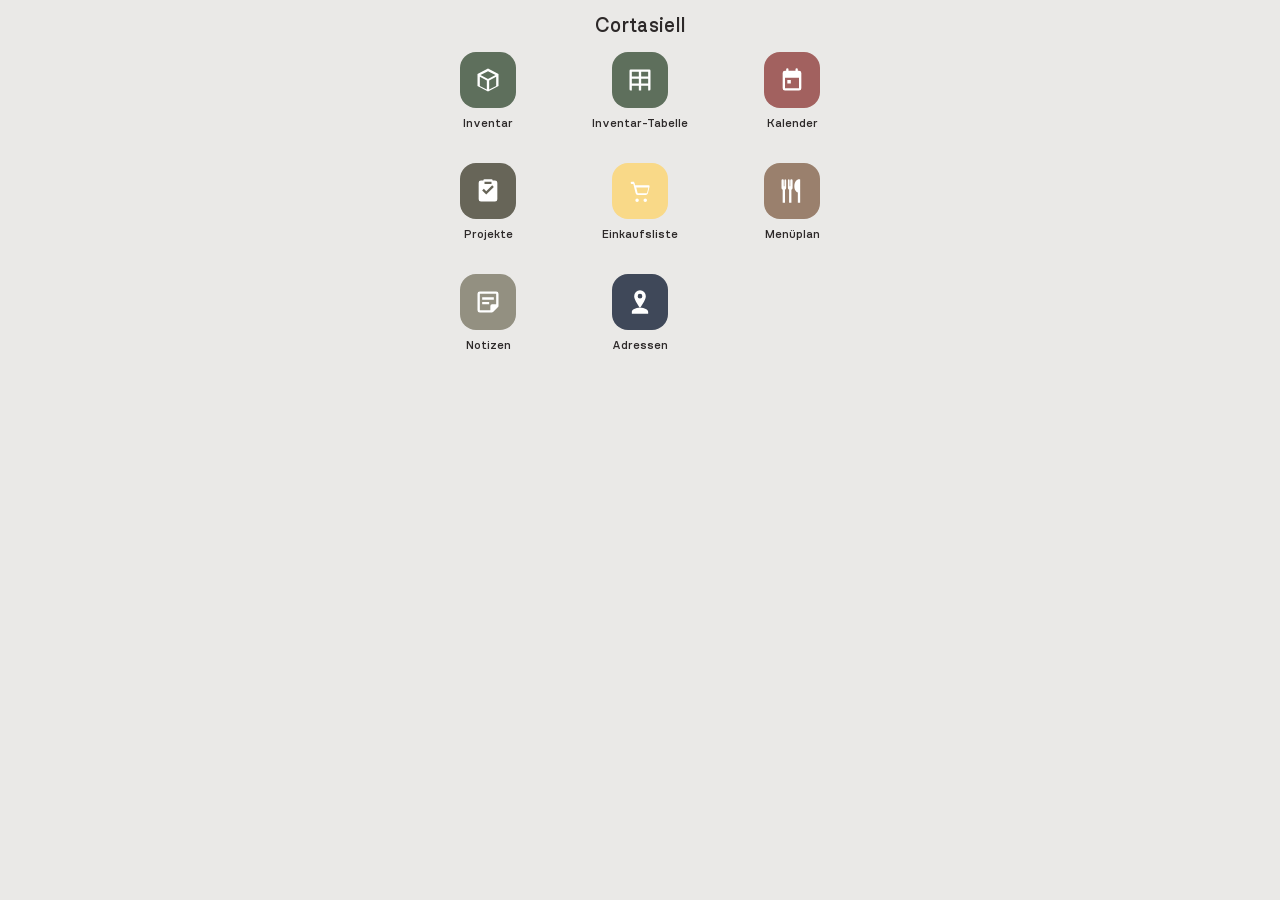
<file: index.html>
<!DOCTYPE html>
<html>
<head>
    <meta charset="UTF-8">
    <meta name="viewport" content="width=device-width, initial-scale=1.0">

    <title>Cortasiell-App</title>

    <link rel="stylesheet" href="shared/theme.css">
    <link rel="stylesheet" href="style.css">
    <link rel="manifest" href="manifest.json">

    <link rel="icon" href="shared/icons/icon-192.png">
    <link rel="apple-touch-icon" href="shared/icons/icon-192.png">
    <meta name="theme-color" content="#12354e">
    <meta name="apple-mobile-web-app-capable" content="yes">
    <meta name="apple-mobile-web-app-title" content="Cortasiell">
</head>

<body>

    <header class="topbar">
        <h1>Cortasiell</h1>
    </header>

    <main>

        <div class="tile-grid">

            <a class="tile" href="./inventar/" title="Vorräte und Einrichtung erfassen">
                <span class="tile-icon" style="background:var(--akzent-inventar)">
                    <svg viewBox="0 0 24 24" width="28" height="28" fill="currentColor">
                        <path d="M12 2.2 3 6.8v10.4l9 4.6 9-4.6V6.8L12 2.2Zm0 2.24 6.46 3.3L12 11.04 5.54 7.74 12 4.44ZM5 9.3l6 3.06v7.86L5 17.16V9.3Zm8 10.92v-7.86l6-3.06v7.86l-6 3.06Z"/>
                    </svg>
                </span>
                <span class="tile-label">Inventar</span>
            </a>

            <a class="tile" href="https://docs.google.com/spreadsheets/d/1quUTPga4PCQjNZEHI-0A9TblDgEmisRSYCHnADz5QTo/edit?gid=0#gid=0" target="_blank" rel="noopener" title="Inventar-Tabelle in Google Sheets öffnen">
                <span class="tile-icon" style="background:var(--akzent-inventar)">
                    <svg viewBox="0 0 24 24" width="28" height="28" fill="currentColor">
                        <path d="M4 3a1 1 0 0 0-1 1v16a1 1 0 0 0 1 1h16a1 1 0 0 0 1-1V4a1 1 0 0 0-1-1H4Zm1 2h6v4H5V5Zm8 0h6v4h-6V5ZM5 11h6v4H5v-4Zm8 0h6v4h-6v-4ZM5 17h6v4H5v-4Zm8 0h6v4h-6v-4Z"/>
                    </svg>
                </span>
                <span class="tile-label">Inventar-Tabelle</span>
            </a>

            <a class="tile" href="./kalender/" title="Ferien und Aktivitäten eintragen">
                <span class="tile-icon" style="background:var(--akzent-kalender)">
                    <svg viewBox="0 0 24 24" width="28" height="28" fill="currentColor">
                        <path d="M8 2a1 1 0 0 1 1 1v1h6V3a1 1 0 1 1 2 0v1h1a2 2 0 0 1 2 2v13a2 2 0 0 1-2 2H6a2 2 0 0 1-2-2V6a2 2 0 0 1 2-2h1V3a1 1 0 0 1 1-1ZM6 10v9h12v-9H6Zm2 2h3v3H8v-3Z"/>
                    </svg>
                </span>
                <span class="tile-label">Kalender</span>
            </a>

            <a class="tile" href="./projekte/" title="Projekte planen und verfolgen">
                <span class="tile-icon" style="background:var(--akzent-reserve)">
                    <svg viewBox="0 0 24 24" width="28" height="28" fill="currentColor">
                        <path d="M9 2a1 1 0 0 0-1 1H6a2 2 0 0 0-2 2v14a2 2 0 0 0 2 2h12a2 2 0 0 0 2-2V5a2 2 0 0 0-2-2h-2a1 1 0 0 0-1-1H9Zm0 2h6v2H9V4ZM7 11.5 8.4 10.1 10.5 12.2 15.6 7.1 17 8.5 10.5 15 7 11.5Z"/>
                    </svg>
                </span>
                <span class="tile-label">Projekte</span>
            </a>

            <a class="tile" href="./einkaufsliste/" title="Gemeinsame Einkaufsliste">
                <span class="tile-icon" style="background:var(--akzent-einkauf)">
                    <svg viewBox="0 0 24 24" width="28" height="28" fill="currentColor">
                        <path d="M7 4H5a1 1 0 0 0 0 2h1.28l.33 1.3 1.6 6.4A2 2 0 0 0 10.15 15.4h6.7a2 2 0 0 0 1.94-1.52l1.4-5.6A1 1 0 0 0 19.22 7H7.8l-.5-2H7Zm1.8 5h10.4l-1.2 4.9H10Zm.7 9.5a1.5 1.5 0 1 0 0 3 1.5 1.5 0 0 0 0-3Zm7 0a1.5 1.5 0 1 0 0 3 1.5 1.5 0 0 0 0-3Z"/>
                    </svg>
                </span>
                <span class="tile-label">Einkaufsliste</span>
            </a>

            <a class="tile" href="./menuplan/" title="Menüplan für die nächsten vier Wochen">
                <span class="tile-icon" style="background:var(--akzent-menueplan)">
                    <svg viewBox="0 0 24 24" width="28" height="28" fill="currentColor">
                        <path d="M6 2a1 1 0 0 1 1 1v6.5a1.5 1.5 0 0 1-1 1.41V22H4v-11.09A1.5 1.5 0 0 1 3 9.5V3a1 1 0 0 1 2 0v5h.5V3a1 1 0 0 1 1-1Zm3 0a1 1 0 0 1 1 1v5h.5V3a1 1 0 1 1 2 0v6.5a1.5 1.5 0 0 1-1 1.41V22H9.5v-11.09A1.5 1.5 0 0 1 8.5 9.5V3a1 1 0 0 1 .5-1Zm9 0c-1.66 0-4 2.24-4 6s2 5 3 5.3V22h2V2.06A1 1 0 0 0 18 2Z"/>
                    </svg>
                </span>
                <span class="tile-label">Menüplan</span>
            </a>

            <a class="tile" href="./notizen/" title="Notizen für alles, was sonst keinen Platz hat">
                <span class="tile-icon" style="background:var(--akzent-notizen)">
                    <svg viewBox="0 0 24 24" width="28" height="28" fill="currentColor">
                        <path d="M5 3a2 2 0 0 0-2 2v14a2 2 0 0 0 2 2h10.17a2 2 0 0 0 1.42-.59l3.83-3.82a2 2 0 0 0 .58-1.42V5a2 2 0 0 0-2-2H5Zm0 2h14v9h-3.5A1.5 1.5 0 0 0 14 15.5V19H5V5Zm2 3v2h10V8H7Zm0 4v2h6v-2H7Z"/>
                    </svg>
                </span>
                <span class="tile-label">Notizen</span>
            </a>

            <a class="tile" href="./adressen/" title="Adressen von Handwerkern, Nachbarn etc.">
                <span class="tile-icon" style="background:var(--akzent-adressen)">
                    <svg viewBox="0 0 24 24" width="28" height="28" fill="currentColor">
                        <path d="M12 2a5 5 0 0 1 5 5c0 3.5-5 10-5 10S7 10.5 7 7a5 5 0 0 1 5-5Zm0 3a2 2 0 1 0 0 4 2 2 0 0 0 0-4Zm-7 15.5c0-1.93 3.13-3.5 7-3.5s7 1.57 7 3.5V22H5v-1.5Z"/>
                    </svg>
                </span>
                <span class="tile-label">Adressen</span>
            </a>

        </div>

    </main>

    <script src="app.js"></script>

</body>
</html>
</file>
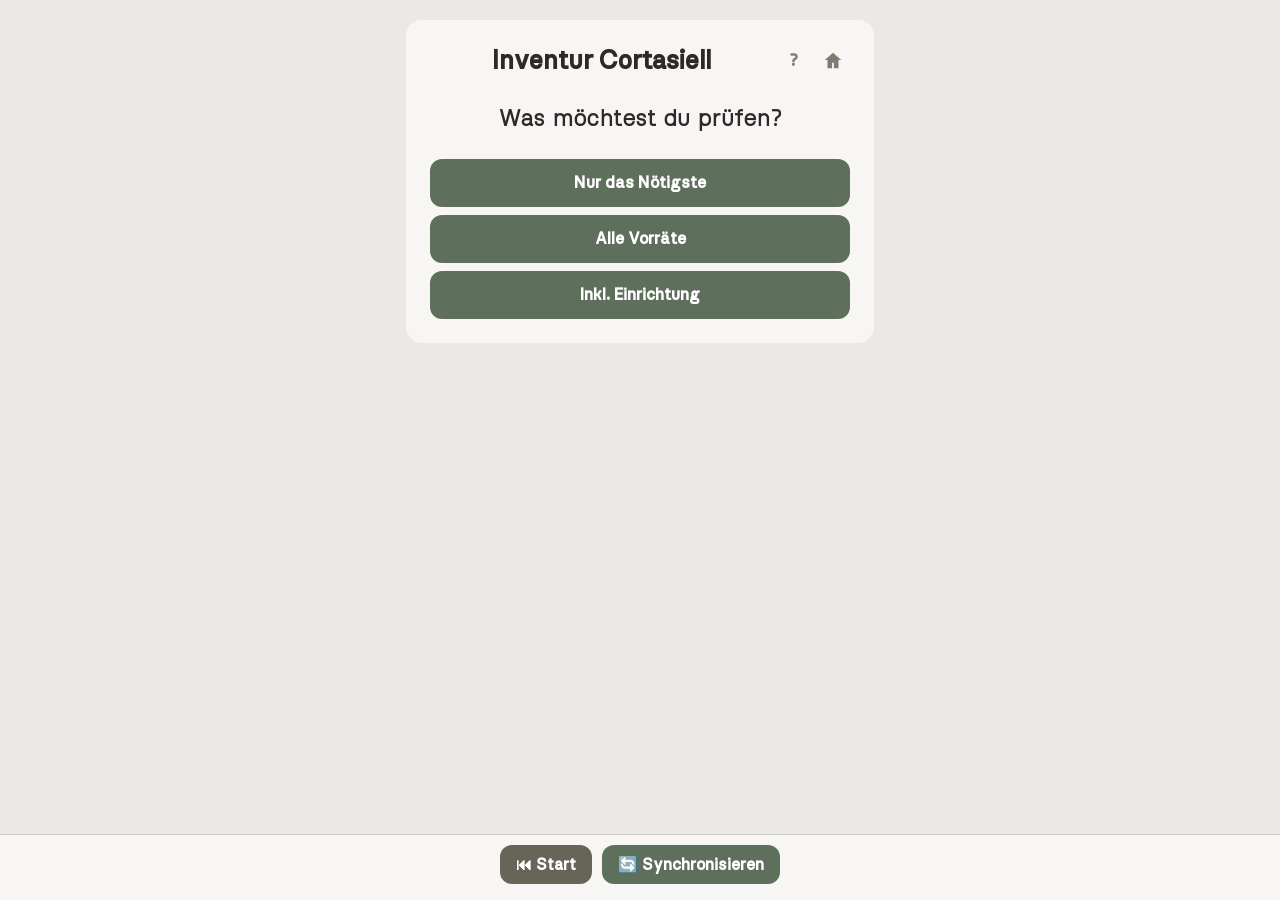
<file: inventar/index.html>
<!DOCTYPE html>
<html>
<head>
    <meta charset="UTF-8">
    <meta name="viewport" content="width=device-width, initial-scale=1.0">
    
    <title>Inventar Cortasiell</title>

    <link rel="stylesheet" href="../shared/theme.css">
    <link rel="stylesheet" href="style.css">
    <link rel="manifest" href="manifest.json">

    <link rel="icon" href="icons/icon-192.png">
    <link rel="apple-touch-icon" href="icons/icon-192.png">
    <meta name="theme-color" content="#819238">
    <meta name="apple-mobile-web-app-capable" content="yes">
    <meta name="apple-mobile-web-app-title" content="Cortasiell">
</head>

<body>

    <div class="container">

        <div class="kopfzeile">
            <h1>Inventur Cortasiell</h1>
            <button class="icon-btn" onclick="hilfeOeffnen()" aria-label="Hilfe" title="Hilfe">?</button>
            <a href="../" class="icon-btn" aria-label="Startseite" title="Startseite">
                <svg viewBox="0 0 24 24" width="22" height="22"><path d="M12 3l9 8h-3v9h-5v-6H11v6H6v-9H3z" fill="currentColor"/></svg>
            </a>
        </div>

        <div id="fortschritt"></div>

        <div id="ort"></div>

        <div id="frage"></div>

        <div id="resultat"></div>

    </div>

    <div id="sync-leiste">
        <div class="sync-buttons">
            <button onclick="geheZumStart()" class="start-button">⏮ Start</button>
            <button onclick="synchronisieren()">🔄 Synchronisieren</button>
        </div>
        <span id="syncStatus"></span>
    </div>

    <div id="hilfeOverlay" class="overlay hidden">
        <div class="sheet">
            <div class="sheet-head">
                <h2>Hilfe</h2>
                <button class="icon-btn" onclick="hilfeSchliessen()">✕</button>
            </div>
            <p>
                Umfang wählen, Fragen mit Ja/Nein bzw. Menge beantworten.
                "Neuer Eintrag" für spontane Ergänzungen. Läuft auch
                offline bzw. bei instabilem Internet – unten in der
                Leiste synchronisieren, sobald wieder online.
            </p>
        </div>
    </div>

    <script src="app.js"></script>

</body>
</html>
</file>
<file: shared/theme.css>
/* Zentrale Farbpalette der Cortasiell-App.
   Um die ganze App umzufärben: nur die vier --basis-*-Werte unten ändern,
   alle Helligkeitsstufen und Akzentfarben leiten sich automatisch daraus
   ab. Um zu ändern, welche Farbe zu welchem Bereich gehört: nur die
   --akzent-*-Zuweisungen tauschen. */

@font-face {
    font-family: "Nudica-Light";
    src:
        url("./fonts/nudica-light-webfont.woff2") format("woff2"),
        url("./fonts/nudica-light-webfont.woff") format("woff");
    font-weight: normal;
    font-style: normal;
}

@font-face {
    font-family: "Nudica-Medium";
    src:
        url("./fonts/nudica-medium-webfont.woff2") format("woff2"),
        url("./fonts/nudica-medium-webfont.woff") format("woff");
    font-weight: normal;
    font-style: normal;
}

:root {
    /* Basis-Palette – hier ändern, um die ganze App umzufärben.
       Aktuell orientiert an einer gedeckten/dezenten Farbkarte:
       Navy -> "Unendliches Tiefseeblau", Oliv -> "Ausgeglichenes
       Pinienrün", Rot -> "Englisches Rosenrot", Anthrazit ->
       "Klassisches Schiefergrau". */
    --basis-navy: #3f4859;
    --basis-oliv: #5e6f5c;
    --basis-rot: #a2615f;
    --basis-anthrazit: #676558;

    /* Je Basisfarbe drei zusätzliche Helligkeitsstufen, automatisch
       abgeleitet – ändern sich mit, wenn oben eine Basisfarbe geändert
       wird. */
    --navy: var(--basis-navy);
    --navy-dunkel: color-mix(in srgb, var(--basis-navy) 85%, black);
    --navy-hell: color-mix(in srgb, var(--basis-navy) 80%, white);
    --navy-blass: color-mix(in srgb, var(--basis-navy) 12%, white);

    --oliv: var(--basis-oliv);
    --oliv-dunkel: color-mix(in srgb, var(--basis-oliv) 85%, black);
    --oliv-hell: color-mix(in srgb, var(--basis-oliv) 80%, white);
    --oliv-blass: color-mix(in srgb, var(--basis-oliv) 12%, white);

    --rot: var(--basis-rot);
    --rot-dunkel: color-mix(in srgb, var(--basis-rot) 85%, black);
    --rot-hell: color-mix(in srgb, var(--basis-rot) 80%, white);
    --rot-blass: color-mix(in srgb, var(--basis-rot) 12%, white);

    --anthrazit: var(--basis-anthrazit);
    --anthrazit-dunkel: color-mix(in srgb, var(--basis-anthrazit) 85%, black);
    --anthrazit-hell: color-mix(in srgb, var(--basis-anthrazit) 80%, white);
    --anthrazit-blass: color-mix(in srgb, var(--basis-anthrazit) 12%, white);

    /* Fünfte Farbe für die Einkaufsliste (Anthrazit ist schon an Projekte
       vergeben) – "Freundliches Goldgelb" aus derselben Farbkarte. */
    --basis-gold: #f9d988;
    --gold: var(--basis-gold);
    --gold-dunkel: color-mix(in srgb, var(--basis-gold) 70%, black);
    --gold-hell: color-mix(in srgb, var(--basis-gold) 80%, white);
    --gold-blass: color-mix(in srgb, var(--basis-gold) 20%, white);

    /* Sechste Farbe für den Menüplan – "Warmes Erdbraun" aus derselben
       Farbkarte. */
    --basis-braun: #9a806d;
    --braun: var(--basis-braun);
    --braun-dunkel: color-mix(in srgb, var(--basis-braun) 85%, black);
    --braun-hell: color-mix(in srgb, var(--basis-braun) 80%, white);
    --braun-blass: color-mix(in srgb, var(--basis-braun) 15%, white);

    /* Siebte Farbe für Notizen – "Dynamisches Platingrau" aus derselben
       Farbkarte. */
    --basis-grau: #939081;
    --grau: var(--basis-grau);
    --grau-dunkel: color-mix(in srgb, var(--basis-grau) 85%, black);
    --grau-hell: color-mix(in srgb, var(--basis-grau) 80%, white);
    --grau-blass: color-mix(in srgb, var(--basis-grau) 15%, white);

    /* Achte Farbe für Kalender-Ereignisse – "Gedecktes Taubenblau",
       bewusst deutlich von Kalender-Rot (Personen), Anthrazit (Projekte)
       und den übrigen Akzenten unterscheidbar. */
    --basis-taube: #7c8a99;
    --taube: var(--basis-taube);
    --taube-dunkel: color-mix(in srgb, var(--basis-taube) 85%, black);
    --taube-hell: color-mix(in srgb, var(--basis-taube) 55%, white);
    --taube-blass: color-mix(in srgb, var(--basis-taube) 15%, white);

    /* Zuordnung Farbe -> Bereich – hier ändern, um die Zuordnung zu
       tauschen (z.B. wenn eine neue App eine der Farben übernehmen soll) */
    --akzent-haupt: var(--navy);
    --akzent-haupt-dunkel: var(--navy-dunkel);
    --akzent-adressen: var(--navy);
    --akzent-adressen-dunkel: var(--navy-dunkel);
    --akzent-inventar: var(--oliv);
    --akzent-inventar-dunkel: var(--oliv-dunkel);
    --akzent-kalender: var(--rot);
    --akzent-kalender-dunkel: var(--rot-dunkel);
    --akzent-reserve: var(--anthrazit);
    --akzent-reserve-dunkel: var(--anthrazit-dunkel);
    --akzent-einkauf: var(--gold);
    --akzent-einkauf-dunkel: var(--gold-dunkel);
    --akzent-menueplan: var(--braun);
    --akzent-menueplan-dunkel: var(--braun-dunkel);
    --akzent-notizen: var(--grau);
    --akzent-notizen-dunkel: var(--grau-dunkel);
    --akzent-ereignis: var(--taube);
    --akzent-ereignis-dunkel: var(--taube-dunkel);
    --akzent-ereignis-hell: var(--taube-hell);

    /* Neutrale Oberflächen mit leichtem Navy-Hauch */
    --bg: color-mix(in srgb, var(--basis-navy) 5%, #f3f1ee);
    --surface: color-mix(in srgb, var(--basis-navy) 2%, #fbfaf8);
    --surface-2: color-mix(in srgb, var(--basis-navy) 7%, #ece9e4);
    --border: color-mix(in srgb, var(--basis-navy) 12%, #e2ded7);
    --text: color-mix(in srgb, var(--basis-navy) 15%, #2a2420);
    --text-muted: color-mix(in srgb, var(--basis-navy) 12%, #8a8175);

    --font-light: "Nudica-Light", -apple-system, "Segoe UI", Roboto, sans-serif;
    --font-medium: "Nudica-Medium", -apple-system, "Segoe UI", Roboto, sans-serif;
}

/* Kleiner Icon-Button, z.B. Start-Icon oben rechts in jeder App –
   gemeinsam definiert, damit er überall gleich aussieht. */
.icon-btn {
    width: auto;
    background: none;
    border: none;
    color: var(--text-muted);
    padding: 6px;
    border-radius: 8px;
    display: flex;
    align-items: center;
    justify-content: center;
    text-decoration: none;
    cursor: pointer;
    min-height: auto;
    margin: 0;
}

.icon-btn:hover {
    background: var(--surface-2);
    color: var(--text);
}

/* Overlay/Sheet – z.B. für die Hilfe-Box oder Editor-Formulare. In jeder
   App gleich benutzbar: <div class="overlay hidden"><div class="sheet">
   <div class="sheet-head"><h2>…</h2><button class="icon-btn">✕</button>
   </div>…Inhalt…</div></div> */
.overlay {
    position: fixed;
    inset: 0;
    background: rgba(30, 26, 20, 0.45);
    display: flex;
    align-items: center;
    justify-content: center;
    z-index: 20;
    padding: 20px;
}

.overlay.hidden {
    display: none;
}

.sheet {
    background: var(--surface);
    color: var(--text);
    width: 100%;
    max-width: 480px;
    max-height: 90vh;
    overflow-y: auto;
    border-radius: 16px;
    padding: 20px;
    font-family: var(--font-light);
}

.sheet-head {
    display: flex;
    align-items: center;
    justify-content: space-between;
    margin-bottom: 14px;
}

.sheet-head h2 {
    font-family: var(--font-medium);
    font-size: 1.1rem;
    margin: 0;
}

.sheet p {
    font-size: 0.9rem;
    line-height: 1.5;
    margin: 0;
}

/* Klon, der beim Verschieben (siehe shared/drag-reorder.js) dem
   Finger/Mauszeiger folgt - das echte Element bleibt in der Liste und
   wird dort per .dragging (pro Modul definiert) abgeblendet. */
.ziehen-klon {
    opacity: 0.92;
    box-shadow: 0 10px 28px rgba(0, 0, 0, 0.28);
}
</file>
<file: style.css>
* { box-sizing: border-box; -webkit-tap-highlight-color: transparent; }

html, body {
    height: 100%;
    margin: 0;
    background: var(--bg);
    color: var(--text);
    font-family: var(--font-light);
}

body {
    display: flex;
    flex-direction: column;
    padding-bottom: env(safe-area-inset-bottom);
}

.topbar {
    padding: 16px 20px calc(10px + env(safe-area-inset-top)) 20px;
    padding-top: max(16px, env(safe-area-inset-top));
    text-align: center;
}

.topbar h1 {
    font-family: var(--font-medium);
    font-size: 20px;
    font-weight: normal;
    letter-spacing: 0.2px;
    margin: 0;
    color: var(--text);
}

main {
    flex: 1;
    padding: 0 16px 24px;
    max-width: 480px;
    margin: 0 auto;
    width: 100%;
}

.tile-grid {
    display: grid;
    grid-template-columns: repeat(3, 1fr);
    gap: 20px 8px;
}

.tile {
    display: flex;
    flex-direction: column;
    align-items: center;
    gap: 8px;
    text-decoration: none;
    color: var(--text);
    padding: 6px 2px;
    border-radius: 16px;
}

.tile:active {
    background: var(--surface-2);
}

.tile-icon {
    width: 56px;
    height: 56px;
    border-radius: 16px;
    display: flex;
    align-items: center;
    justify-content: center;
    flex: none;
    color: #fff;
}

.tile-label {
    font-family: var(--font-medium);
    font-size: 12px;
    font-weight: normal;
    text-align: center;
    line-height: 1.25;
}
</file>
<file: inventar/style.css>
body {
    font-family: var(--font-light);
    font-size: 20px;
    background-color: var(--bg);
    color: var(--text);

    margin: 0;
    padding: 20px;

    display: flex;
    justify-content: center;
}

.container {
    width: 100%;
    max-width: 420px;

    background: var(--surface);

    border-radius: 16px;
    padding: 24px;

    text-align: center;
}

#sync-leiste {
    position: fixed;
    bottom: 0;
    left: 0;
    right: 0;

    background: var(--surface);
    border-top: 1px solid var(--border);

    padding: 10px 16px;

    display: flex;
    flex-direction: column;
    align-items: center;
    gap: 6px;

    z-index: 100;
}

.sync-buttons {
    display: flex;
    gap: 10px;
}

#sync-leiste button {
    width: auto;
    flex-shrink: 0;

    margin-top: 0;
    padding: 10px 16px;

    font-size: 1rem;
    min-height: auto;
}

.start-button {
    background: var(--akzent-reserve);
    color: white;
    border: none;
}

.start-button:hover {
    background: var(--akzent-reserve-dunkel);
}

#sync-leiste #syncStatus {
    font-size: 0.85rem;
    color: var(--text-muted);
    text-align: center;
    line-height: 1.3;
}

.kopfzeile {
    display: flex;
    align-items: center;
    gap: 12px;
    margin-bottom: 10px;
}

h1 {
    font-family: var(--font-medium);
    font-size: 1.6rem;
    margin: 0;
    flex: 1;
}

.produkt {
    font-family: var(--font-medium);
}

#ort {
    font-size: 1.3rem;
    color: var(--text);
    font-weight: bold;
    margin-bottom: 15px;
}

#fortschritt {
    display: flex;
    align-items: center;
    justify-content: center;
    gap: 10px;

    margin-bottom: 20px;
    color: var(--text-muted);
    font-size: 0.9rem;
}

h2 {
    font-size: 1.44rem;
    margin-bottom: 20px;
}

button {
    width: 100%;

    padding: 12px;

    margin-top: 8px;

    border: none;
    border-radius: 12px;

    background: var(--akzent-inventar);
    color: white;

    font-family: var(--font-medium);
    font-size: 1.04rem;
    font-weight: bold;

    cursor: pointer;
    min-height: 48px;
}

button:hover {
    background: var(--akzent-inventar-dunkel);
}

.ja-nein-reihe {
    display: flex;
    gap: 10px;
}

.ja-nein-reihe button {
    width: auto;
    flex: 1;
}

.neuer-eintrag-button {
    background: var(--akzent-reserve);
    color: white;
    border: none;
}

.neuer-eintrag-button:hover {
    background: var(--akzent-reserve-dunkel);
}

.abbrechen-button {
    background: var(--surface);
    color: var(--text-muted);
    border: 1px solid var(--border);
}

.abbrechen-button:hover {
    background: var(--surface-2);
}

.zurueck-button,
.vor-button {
    width: auto;
    display: inline;

    background: none;
    color: inherit;
    border: none;

    padding: 0;
    margin: 0;

    font-family: inherit;
    font-size: inherit;
    font-weight: normal;

    cursor: pointer;
    min-height: auto;
}

.zurueck-button:hover,
.vor-button:hover {
    color: var(--text-muted);
    background: none;
    text-decoration: underline;
}

input[type="text"] {
    width: 100%;

    padding: 15px;

    font-family: var(--font-medium);
    font-size: 1.2rem;
    min-height: 50px;

    border: none;
    border-radius: 12px;
    background: var(--surface-2);
    color: var(--text);

    box-sizing: border-box;

    margin-top: 10px;
}

input[type="number"] {
    width: 100%;

    padding: 15px;
    padding-right: 90px;

    font-family: var(--font-medium);
    font-size: 1.5rem;
    min-height: 60px;
    text-align: center;

    border: none;
    border-radius: 12px;
    background: var(--surface-2);
    color: var(--text);

    box-sizing: border-box;
}

.mengen-feld {
    position: relative;
}

.mengen-feld .einheit-suffix {
    position: absolute;
    right: 20px;
    top: 50%;
    transform: translateY(-50%);

    color: var(--text-muted);
    font-family: var(--font-light);
    font-size: 1rem;

    pointer-events: none;
}

pre {
    text-align: left;
    white-space: pre-wrap;
    font-size: 0.9rem;
}


@media (max-width: 600px) {

    body {
        padding: 10px;
    }

    .container {
        max-width: 100%;
        padding: 20px;
    }

    h1 {
        font-size: 1.92rem;
    }

    h2 {
        font-size: 1.6rem;
    }

    button {
        font-size: 1.12rem;
        min-height: 56px;
    }

    input[type="number"] {
        font-size: 1.6rem;
        min-height: 70px;
    }

    #fortschritt,
    #ort {
        font-size: 1.1rem;
    }
}
</file>
